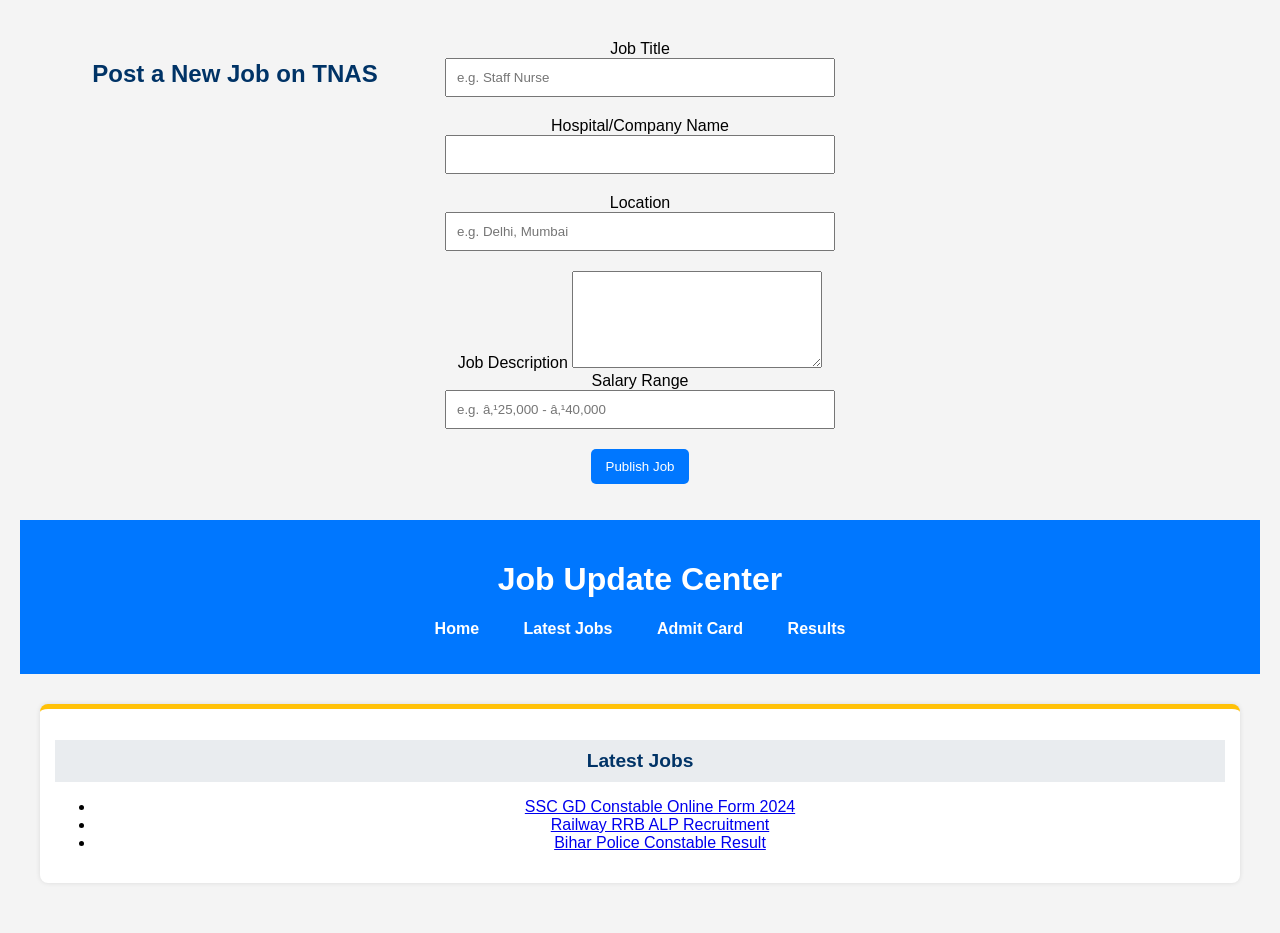
<file: index.html>
<div class="container">
    <h2>Post a New Job on TNAS</h2>
    <form action="submit_job.php" method="POST">
        <div class="form-group">
            <label>Job Title</label>
            <input type="text" name="job_title" placeholder="e.g. Staff Nurse" required>
        </div>
        <div class="form-group">
            <label>Hospital/Company Name</label>
            <input type="text" name="company_name" required>
        </div>
        <div class="form-group">
            <label>Location</label>
            <input type="text" name="location" placeholder="e.g. Delhi, Mumbai" required>
        </div>
        <div class="form-group">
            <label>Job Description</label>
            <textarea name="description" rows="5" required></textarea>
        </div>
        <div class="form-group">
            <label>Salary Range</label>
            <input type="text" name="salary" placeholder="e.g. ₹25,000 - ₹40,000">
        </div>
        <button type="submit" name="submit">Publish Job</button>
    </form>
</div>

</body>
</html>
<script type="application/ld+json">
{
  "@context": "https://schema.org/",
  "@type": "JobPosting",
  "title": "SSC GD Constable 2024",
  "description": "Full notification details here...",
  "datePosted": "2024-03-31",
  "validThrough": "2024-05-31",
  "hiringOrganization": {
    "@type": "Organization",
    "name": "SSC",
    "sameAs": "https://ssc.nic.in"
  },
  "jobLocation": {
    "@type": "Place",
    "address": {
      "@type": "PostalAddress",
      "addressCountry": "IN"
    }
  }
}
</script>

<!DOCTYPE html>
<html lang="hi">
<head>
    <meta charset="UTF-8">
    <meta name="viewport" content="width=device-width, initial-scale=1.0">
    <title>My Fast Job Portal</title>
    <link rel="stylesheet" href="style.css">
</head>
<body>
    <header>
        <h1>Job Update Center</h1>
        <nav>
            <ul>
                <li><a href="#">Home</a></li>
                <li><a href="#">Latest Jobs</a></li>
                <li><a href="#">Admit Card</a></li>
                <li><a href="#">Results</a></li>
            </ul>
        </nav>
    </header>

    <section class="main-grid">
        <div class="card">
            <h2>Latest Jobs</h2>
            <ul>
                <li><a href="#">SSC GD Constable Online Form 2024</a></li>
                <li><a href="#">Railway RRB ALP Recruitment</a></li>
                <li><a href="#">Bihar Police Constable Result</a></li>
            </ul>
        </div>
        </section>
</body>
</html>
</file>
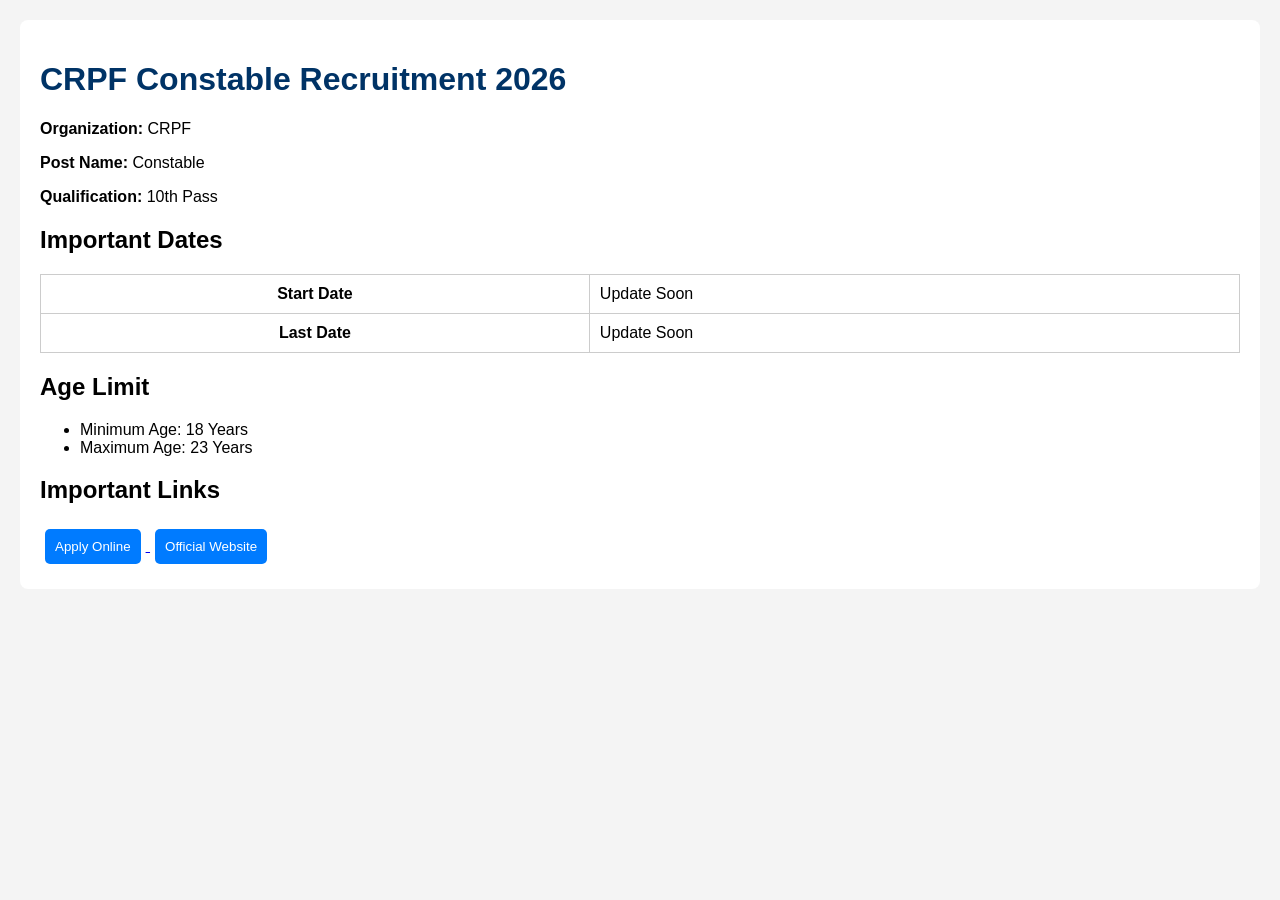
<file: crpf-constable-2026.html>
<!DOCTYPE html>
<html>
<head>

<title>CRPF Constable Recruitment 2026 | TNas Job Search</title>

<meta name="description" content="CRPF Constable Recruitment 2026 apply online, eligibility, age limit and full details.">

<style>

body{
font-family:Arial;
background:#f4f4f4;
margin:20px;
}

.container{
background:white;
padding:20px;
border-radius:8px;
}

h1{
color:#003366;
}

table{
width:100%;
border-collapse:collapse;
margin-top:10px;
}

table,th,td{
border:1px solid #ccc;
padding:10px;
}

button{
background:#007bff;
color:white;
padding:10px;
border:none;
border-radius:5px;
cursor:pointer;
margin:5px;
}

button:hover{
background:#0056b3;
}

</style>

</head>

<body>

<div class="container">

<h1>CRPF Constable Recruitment 2026</h1>

<p><b>Organization:</b> CRPF</p>
<p><b>Post Name:</b> Constable</p>
<p><b>Qualification:</b> 10th Pass</p>

<h2>Important Dates</h2>

<table>
<tr><th>Start Date</th><td>Update Soon</td></tr>
<tr><th>Last Date</th><td>Update Soon</td></tr>
</table>

<h2>Age Limit</h2>

<ul>
<li>Minimum Age: 18 Years</li>
<li>Maximum Age: 23 Years</li>
</ul>

<h2>Important Links</h2>

<a href="https://crpf.gov.in" target="_blank">
<button>Apply Online</button>
</a>

<a href="https://crpf.gov.in" target="_blank">
<button>Official Website</button>
</a>

</div>

</body>
</html>
</file>
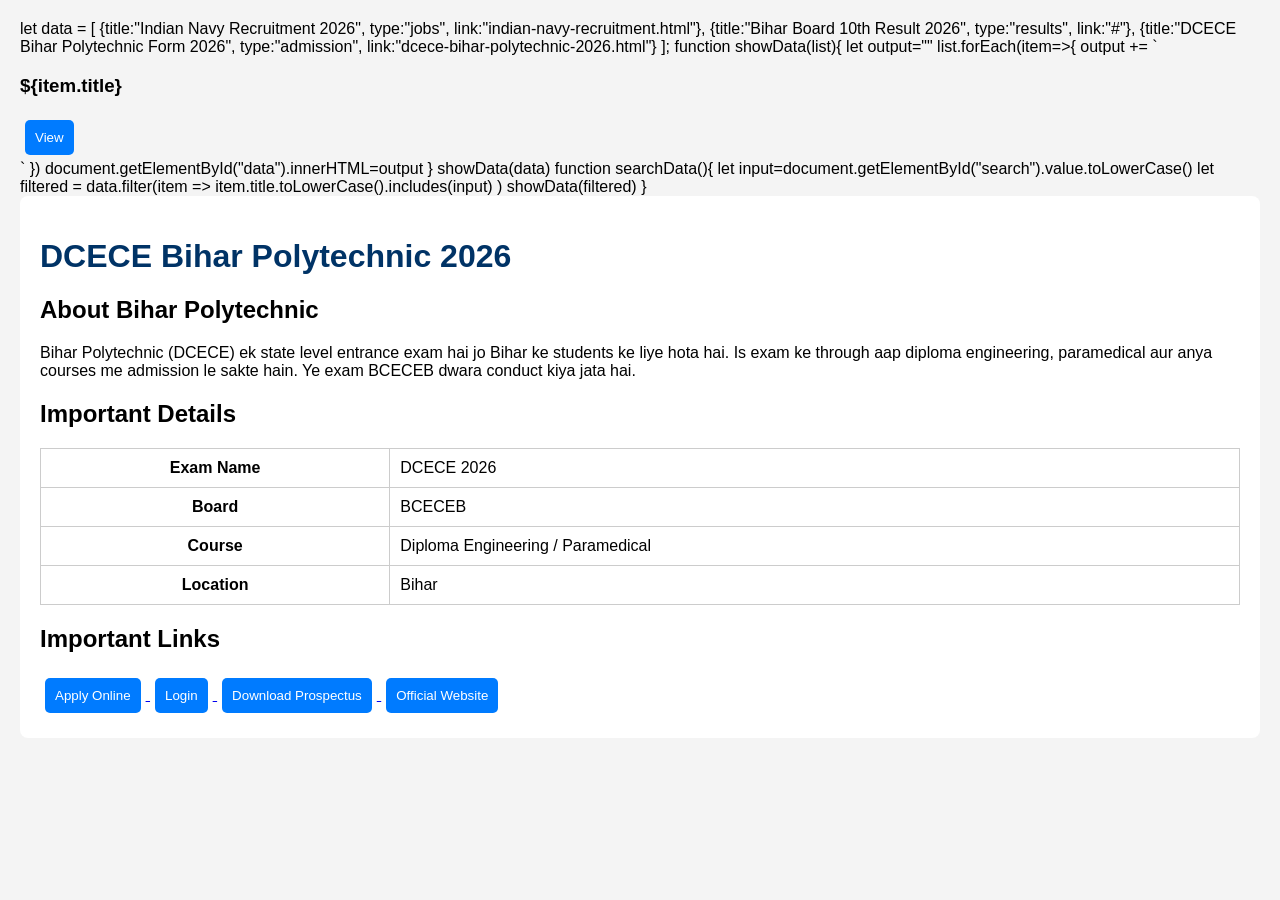
<file: dcece-bihar-polytechnic-2026.html>
let data = [

{title:"Indian Navy Recruitment 2026", type:"jobs", link:"indian-navy-recruitment.html"},

{title:"Bihar Board 10th Result 2026", type:"results", link:"#"},  

{title:"DCECE Bihar Polytechnic Form 2026", type:"admission", link:"dcece-bihar-polytechnic-2026.html"}

];

function showData(list){

let output=""

list.forEach(item=>{

output += `
<div class="card">
<h3>${item.title}</h3>
<a href="${item.link}">
<button>View</button>
</a>
</div>
`

})

document.getElementById("data").innerHTML=output

}

showData(data)

function searchData(){

let input=document.getElementById("search").value.toLowerCase()

let filtered = data.filter(item =>
item.title.toLowerCase().includes(input)
)

showData(filtered)

}
<!DOCTYPE html>
<html>
<head>

<title>DCECE Bihar Polytechnic 2026 Apply Online | TNas Job Search</title>

<meta name="description" content="Bihar Polytechnic DCECE 2026 online apply, login, notification, prospectus aur full details.">

<style>

body{
font-family:Arial;
background:#f4f4f4;
margin:20px;
}

.container{
background:white;
padding:20px;
border-radius:8px;
}

h1{
color:#003366;
}

table{
width:100%;
border-collapse:collapse;
margin-top:10px;
}

table,th,td{
border:1px solid #ccc;
padding:10px;
}

button{
background:#007bff;
color:white;
padding:10px;
border:none;
border-radius:5px;
cursor:pointer;
margin:5px;
}

button:hover{
background:#0056b3;
}

</style>

</head>

<body>

<div class="container">

<h1>DCECE Bihar Polytechnic 2026</h1>

<h2>About Bihar Polytechnic</h2>

<p>
Bihar Polytechnic (DCECE) ek state level entrance exam hai jo Bihar ke students ke liye hota hai.
Is exam ke through aap diploma engineering, paramedical aur anya courses me admission le sakte hain.
Ye exam BCECEB dwara conduct kiya jata hai.
</p>

<h2>Important Details</h2>

<table>

<tr>
<th>Exam Name</th>
<td>DCECE 2026</td>
</tr>

<tr>
<th>Board</th>
<td>BCECEB</td>
</tr>

<tr>
<th>Course</th>
<td>Diploma Engineering / Paramedical</td>
</tr>

<tr>
<th>Location</th>
<td>Bihar</td>
</tr>

</table>

<h2>Important Links</h2>

<a href="https://bceceboard.bihar.gov.in/DCECEIndex.php" target="_blank">
<button>Apply Online</button>
</a>

<a href="https://bceceboard.bihar.gov.in/DCECEIndex.php" target="_blank">
<button>Login</button>
</a>

<a href="https://bceceboard.bihar.gov.in/pdf_Prospectus/DCECE-Prospectus.pdf" target="_blank">
<button>Download Prospectus</button>
</a>

<a href="https://bceceboard.bihar.gov.in" target="_blank">
<button>Official Website</button>
</a>

</div>

</body>
</html>
</file>
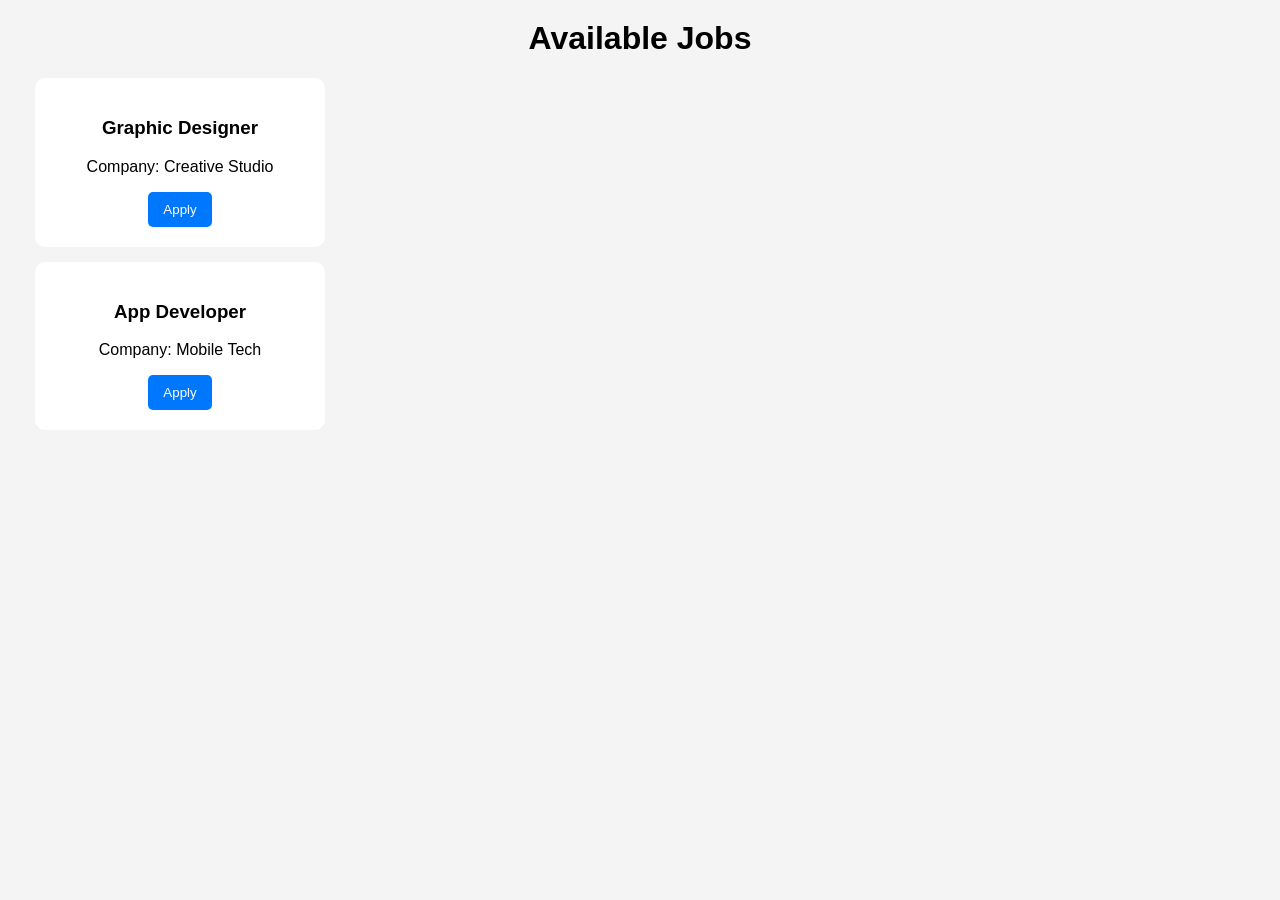
<file: jobs.html>
<html>
<head>
<title>Jobs - TNas Job Search</title>
<link rel="stylesheet" href="style.css">
</head><!DOCTYPE html>


<body>

<h1>Available Jobs</h1>

<div class="job">
<h3>Graphic Designer</h3>
<p>Company: Creative Studio</p>
<button>Apply</button>
</div>

<div class="job">
<h3>App Developer</h3>
<p>Company: Mobile Tech</p>
<button>Apply</button>
</div>

</body>
</html>
</file>
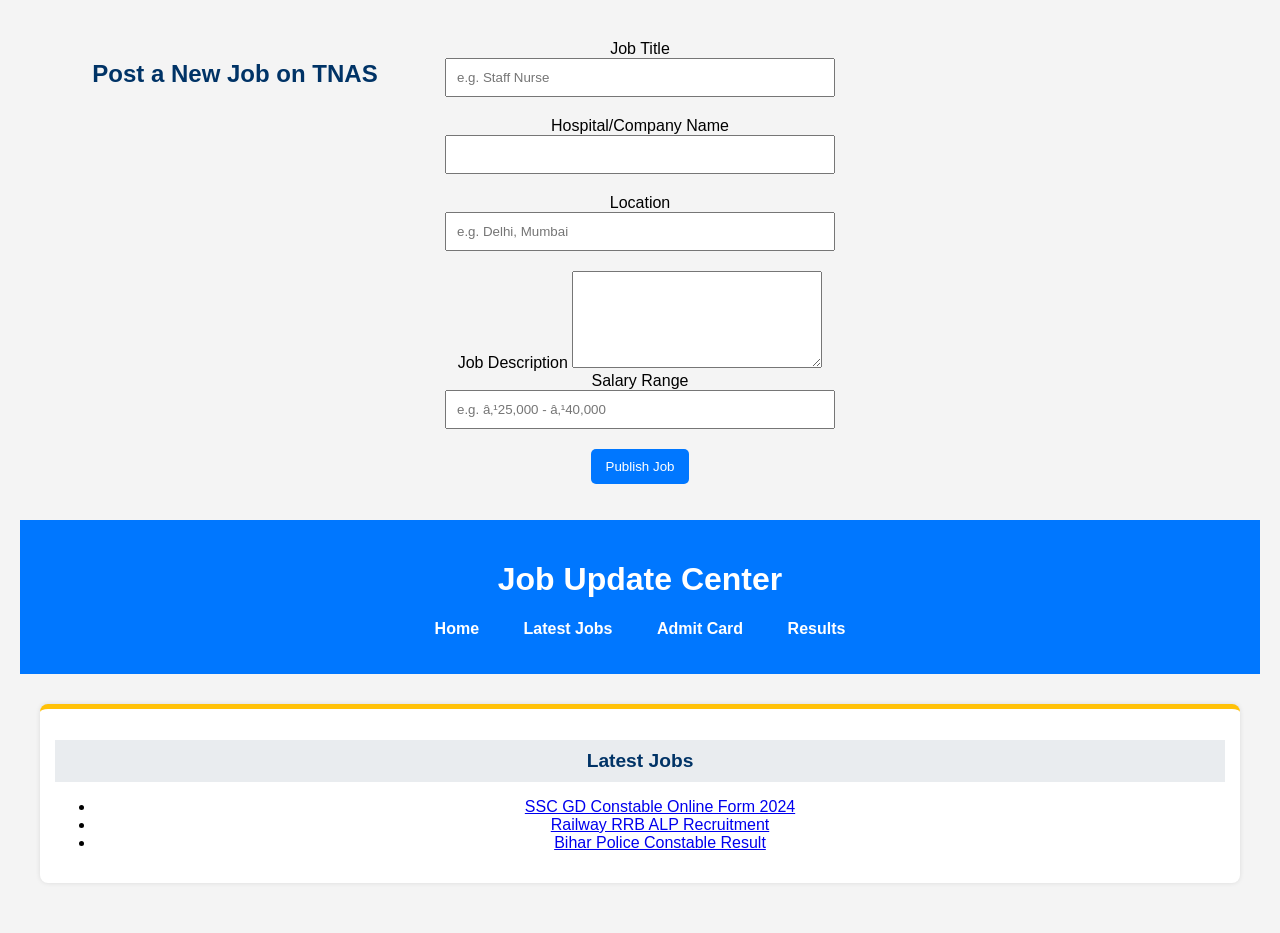
<file: login.html>
<script>

let isAdmin = localStorage.getItem("adminLogin")

if(isAdmin != "true"){

alert("Access Denied")
window.location="index.html"

}

</script>
<!DOCTYPE html>
<html>
<head>
<title>Login</title>
<link rel="stylesheet" href="style.css">
</head>

<body>

<h1>Login</h1>

<input type="text" placeholder="Email"><br><br>
<input type="password" placeholder="Password"><br><br>

<button>Login</button>

</body>
</html>
</file>
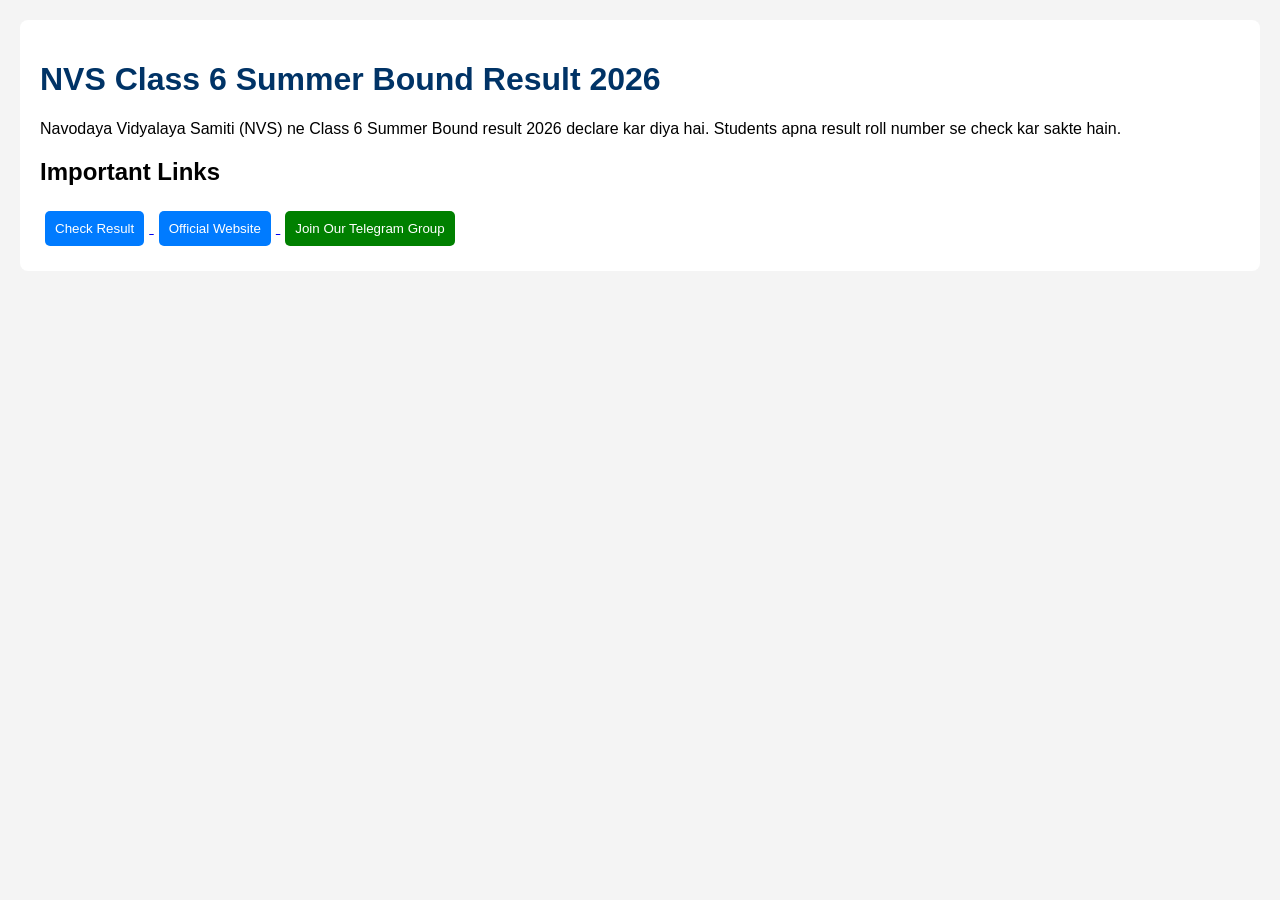
<file: result.html>
<!DOCTYPE html>
<html>
<head>

<title>NVS Class 6 Result 2026 | TNas Job Search</title>

<meta name="description" content="Navodaya Vidyalaya Class 6 Summer Bound Result 2026 check link, official website and full details.">

<style>

body{
font-family:Arial;
background:#f4f4f4;
margin:20px;
}

.container{
background:white;
padding:20px;
border-radius:8px;
}

h1{
color:#003366;
}

button{
background:#007bff;
color:white;
padding:10px;
border:none;
border-radius:5px;
cursor:pointer;
margin:5px;
}

button:hover{
background:#0056b3;
}

.join{
background:green;
}

</style>

</head>

<body>

<div class="container">

<h1>NVS Class 6 Summer Bound Result 2026</h1>

<p>
Navodaya Vidyalaya Samiti (NVS) ne Class 6 Summer Bound result 2026 declare kar diya hai.
Students apna result roll number se check kar sakte hain.
</p>

<h2>Important Links</h2>

<a href="https://navodaya.gov.in/nvs/en/Admission-JNVST/JNVST-Class/" target="_blank">
<button>Check Result</button>
</a>

<a href="https://navodaya.gov.in" target="_blank">
<button>Official Website</button>
</a>

<a href="https://t.me/yourgroup" target="_blank">
<button class="join">Join Our Telegram Group</button>
</a>

</div>

</body>
</html>
</file>
<file: style.css>
/* Tables ko mobile responsive banane ke liye */
.job-table {
    width: 100%;
    border-collapse: collapse;
    margin: 20px 0;
}
.job-table th, .job-table td {
    border: 1px solid #ddd;
    padding: 12px;
    text-align: center;
}
.job-table th {
    background-color: #ffc107;
    color: #000;
}
@media screen and (max-width: 600px) {
    .job-table { display: block; overflow-x: auto; }
}
body { font-family: Arial, sans-serif; background: #f4f4f4; margin: 0; }
header { background: #004085; color: white; padding: 1rem; text-align: center; }
nav ul { list-style: none; padding: 0; }
nav ul li { display: inline; margin: 0 10px; }
nav ul li a { color: white; text-decoration: none; font-weight: bold; }
.main-grid { display: grid; grid-template-columns: repeat(auto-fit, minmax(300px, 1fr)); gap: 20px; padding: 20px; }
.card { background: white; border-top: 5px solid #ffc107; padding: 15px; box-shadow: 0 2px 5px rgba(0,0,0,0.1); }
.card h2 { background: #e9ecef; padding: 10px; font-size: 1.2rem; }
<style>
#resultSection {
    margin-top: 20px;
}

.result-item {
    padding: 10px;
    border: 1px solid #ccc;
    margin-bottom: 5px;
}
</style>

body{
font-family:Arial;
background:#f4f4f4;
}

h1{
text-align:center;
}

.container{
display:grid;
grid-template-columns: repeat(3, 1fr);
gap:15px;
padding:20px;
}

.box{
background:white;
padding:10px;
border-radius:8px;
box-shadow:0 0 5px rgba(0,0,0,0.2);
}

.box h2{
background:#007bff;
color:white;
padding:5px;
font-size:16px;
}

.box p{
margin:5px 0;
}
body{
font-family:Arial;
background:#f4f4f4;
margin:20px;
}

h1{
text-align:center;
}

input{
width:100%;
padding:10px;
margin-bottom:10px;
}

.menu{
text-align:center;
margin-bottom:15px;
}

.menu button{
padding:10px;
margin:5px;
border:none;
background:#007bff;
color:white;
cursor:pointer;
border-radius:5px;
}

.menu button:hover{
background:#0056b3;
}

.card{
background:white;
padding:15px;
margin:10px 0;
border-radius:8px;
box-shadow:0 0 5px rgba(0,0,0,0.1);
}

button{
background:green;
color:white;
padding:8px 15px;
border:none;
border-radius:5px;
cursor:pointer;
}
body{
font-family: Arial;
margin:0;
background:#f4f4f4;
text-align:center;
}

header{
background:#0077ff;
color:white;
padding:20px;
}

nav a{
color:white;
margin:10px;
text-decoration:none;
font-weight:bold;
}

.hero{
padding:40px;
}

input, textarea{
padding:10px;
width:250px;
}

button{
padding:10px 15px;
background:#0077ff;
color:white;
border:none;
cursor:pointer;
}

.jobs{
display:flex;
justify-content:center;
flex-wrap:wrap;
}

.job{
background:white;
padding:20px;
margin:15px;
border-radius:10px;
width:250px;
}
body{
font-family:Arial;
margin:20px;
}

.section{
background:#f4f4f4;
padding:10px;
margin-bottom:20px;
border-radius:5px;
}

h2{
color:#003366;
}

input{
padding:10px;
width:100%;
margin-bottom:20px;
}
</file>
